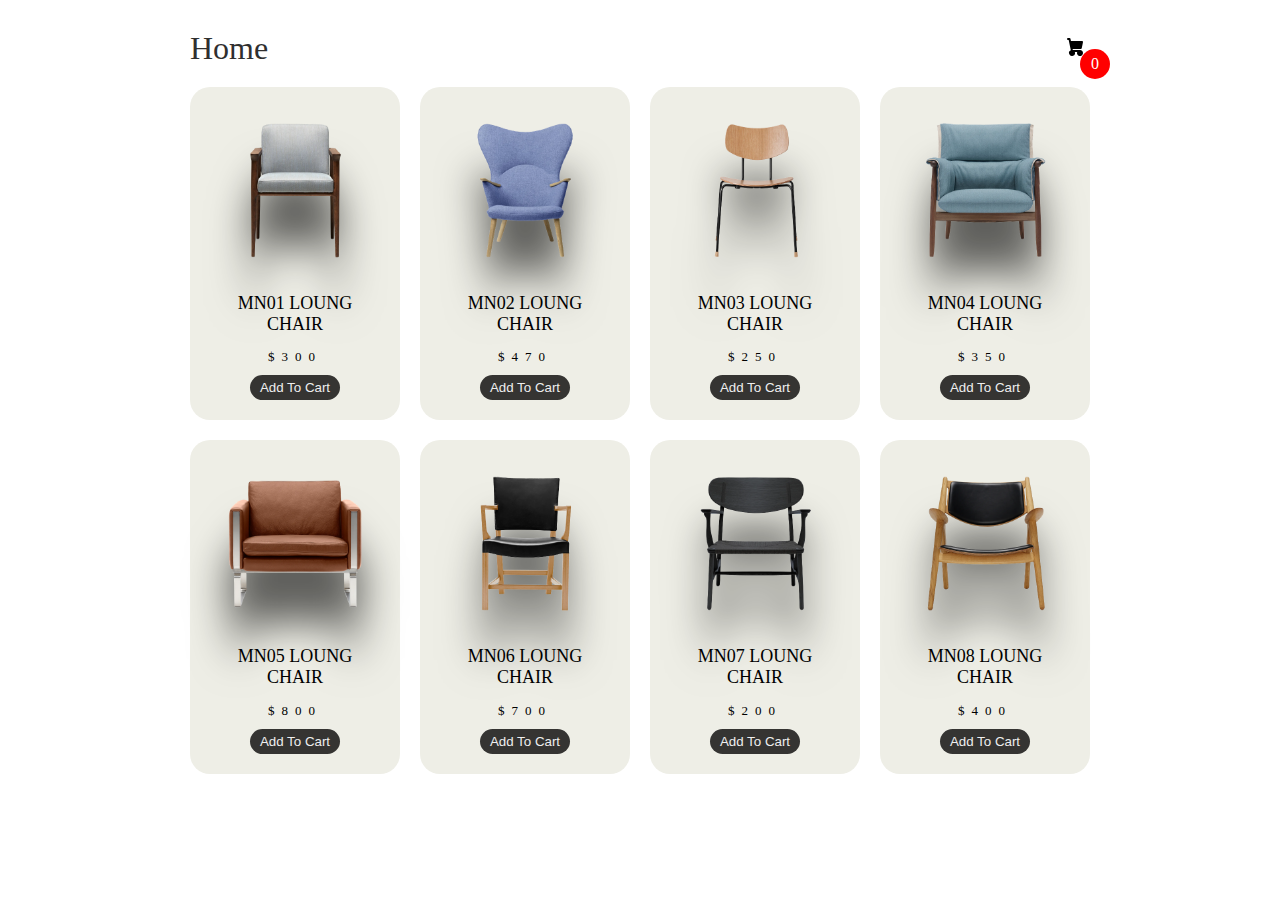
<file: index.html>
<!DOCTYPE html>
<html lang="en">
  <head>
    <meta charset="UTF-8" />
    <meta name="viewport" content="width=device-width, initial-scale=1.0" />
    <title>Document</title>
    <link rel="stylesheet" href="style.css" />
  </head>
  <body>
    <div id="app"></div>
    <div id="temporaryContent">
      <div class="listProduct">content file index</div>
    </div>
    <script src="index.js" type="module"></script>
  </body>
</html>
</file>
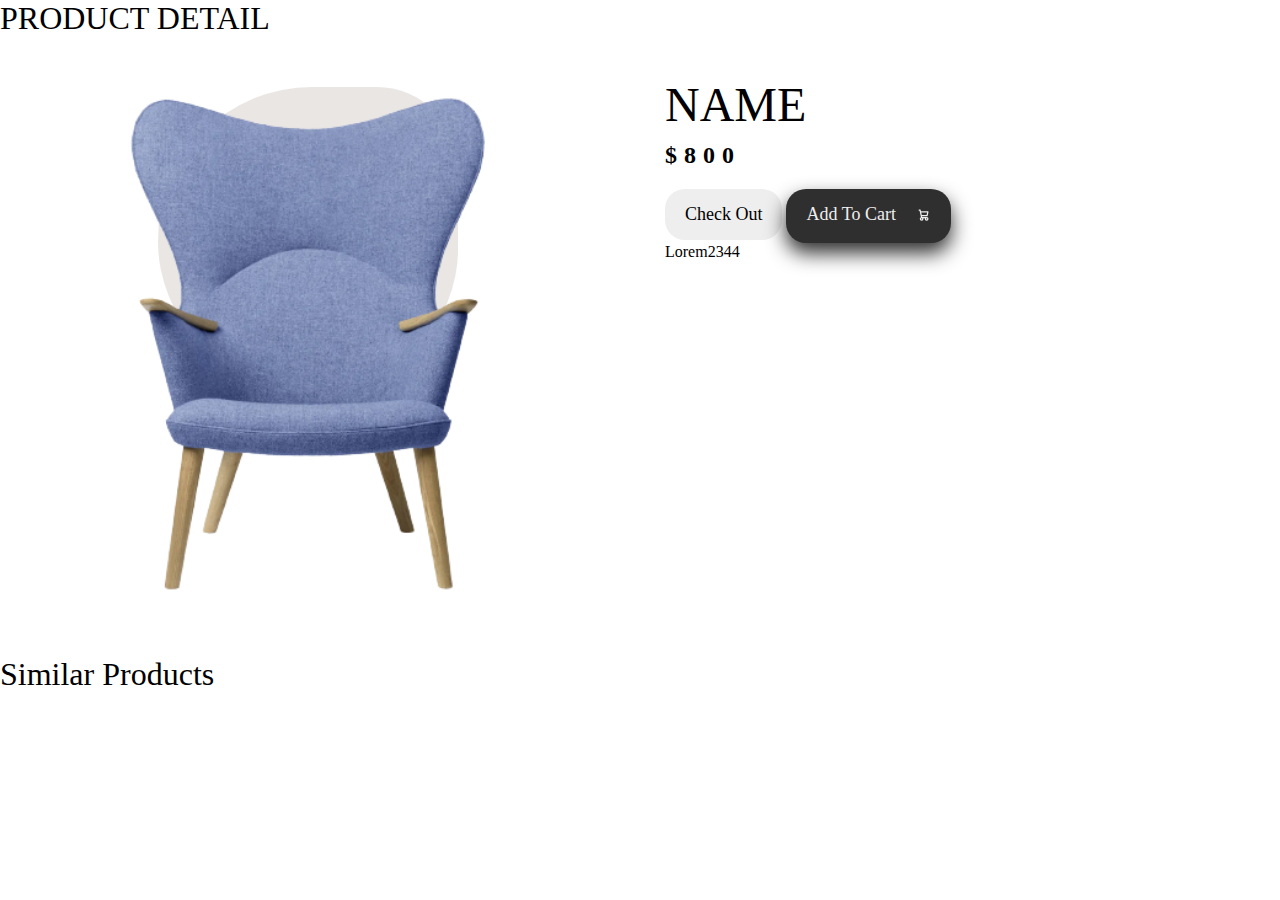
<file: detail.html>
<!DOCTYPE html>
<html lang="en">
  <head>
    <meta charset="UTF-8" />
    <meta name="viewport" content="width=device-width, initial-scale=1.0" />
    <title>Document</title>
    <link rel="stylesheet" href="style.css" />
  </head>
  <body>
    <div id="app"></div>
    <div id="temporaryContent">
      <div class="title">PRODUCT DETAIL</div>

      <div class="detail">
        <div class="image"><img src="images/2.png" alt="" /></div>
        <div class="content">
          <div class="name">NAME</div>
          <div class="price">$800</div>
          <div class="buttons">
            <button>Check Out</button>
            <button class="addCart">
              Add To Cart<svg
                class="w-6 h-6 text-gray-800 dark:text-white"
                aria-hidden="true"
                xmlns="http://www.w3.org/2000/svg"
                width="24"
                height="24"
                fill="none"
                viewBox="0 0 24 24"
              >
                <path
                  stroke="currentColor"
                  stroke-linecap="round"
                  stroke-linejoin="round"
                  stroke-width="2"
                  d="M5 4h1.5L9 16m0 0h8m-8 0a2 2 0 1 0 0 4 2 2 0 0 0 0-4Zm8 0a2 2 0 1 0 0 4 2 2 0 0 0 0-4Zm-8.5-3h9.25L19 7H7.312"
                />
              </svg>
            </button>
          </div>
          <div class="description">Lorem2344</div>
        </div>
      </div>
      <div class="title">Similar Products</div>
      <div class="listProduct"></div>
    </div>
    <script type="module" src="detail.js"></script>
  </body>
</html>
</file>
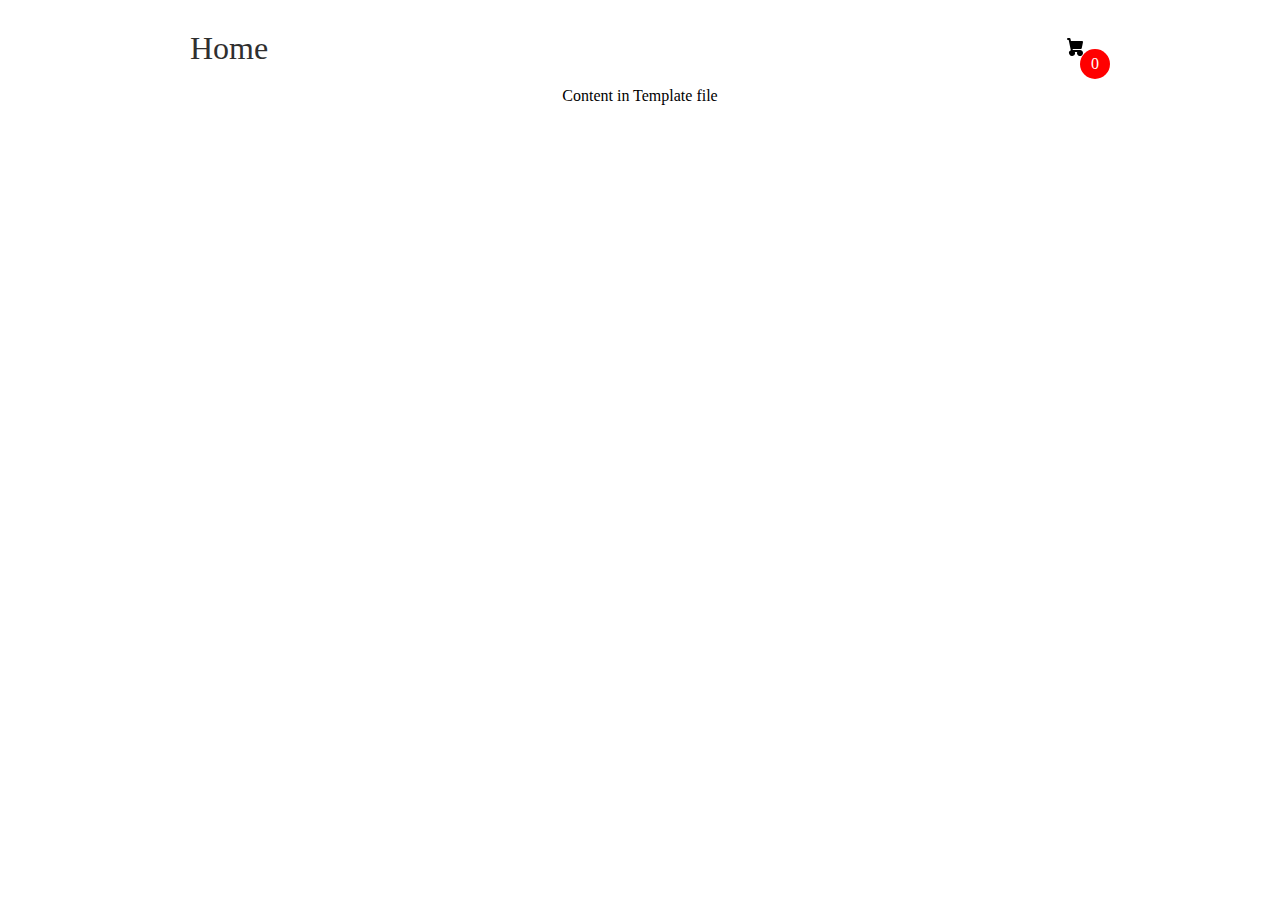
<file: template.html>
<!DOCTYPE html>
<html lang="en">
  <head>
    <meta charset="UTF-8" />
    <meta name="viewport" content="width=device-width, initial-scale=1.0" />
    <title>Document</title>
    <link rel="stylesheet" href="style.css" />
  </head>
  <body>
    <div class="container">
      <!------------ HEADER ------------>
      <header>
        <div class="title">
          <a href="/">Home</a>
        </div>
        <div class="icon-cart">
          <svg
            class="w-6 h-6 text-gray-800 dark:text-white"
            aria-hidden="true"
            xmlns="http://www.w3.org/2000/svg"
            width="24"
            height="24"
            fill="currentColor"
            viewBox="0 0 24 24"
          >
            <path
              fill-rule="evenodd"
              d="M4 4a1 1 0 0 1 1-1h1.5a1 1 0 0 1 .979.796L7.939 6H19a1 1 0 0 1 .979 1.204l-1.25 6a1 1 0 0 1-.979.796H9.605l.208 1H17a3 3 0 1 1-2.83 2h-2.34a3 3 0 1 1-4.009-1.76L5.686 5H5a1 1 0 0 1-1-1Z"
              clip-rule="evenodd"
            />
          </svg>
          <span>0</span>
        </div>
      </header>

      <!------------ SHOPPING CART ------------>
      <div id="contentTab">Content in Template file</div>
    </div>
    <div class="cartTab">
      <h1>Shopping Cart</h1>
      <div class="listCart">Show item here</div>
      <div class="btn">
        <button class="close">CLOSE</button>
        <button class="checkout">Check Out</button>
      </div>
    </div>
    <script src="cart.js"></script>
  </body>
</html>
</file>
<file: style.css>
body {
  margin: 0;
  font-family: Poppins;
}
svg {
  width: 30px;
}
a {
  text-decoration: none;
  color: #2f2f2f;
}
button {
  cursor: pointer;
}
.container {
  width: 900px;
  max-width: 90vw;
  margin: auto;
  text-align: center;
  padding-top: 10px;
  transition: 0.5s;
}

header {
  display: flex;
  justify-content: space-between;
  align-items: center;
  padding: 20px 0;
}

.icon-cart {
  position: relative;
}
.icon-cart span {
  background-color: red;
  position: absolute;
  top: 50%;
  right: -20px;
  width: 30px;
  height: 30px;
  color: #fff;
  border-radius: 50%;
  display: flex;
  justify-content: center;
  align-items: center;
}

.title {
  font-size: xx-large;
}

/* CART TAB */
.cartTab {
  background-color: #353432;
  color: #eee;
  width: 400px;
  max-width: 100%;
  position: fixed;
  top: 0;
  right: 0;
  bottom: 0;
  display: grid;
  grid-template-rows: 70px 1fr 70px;
}

.cartTab h1 {
  padding: 20px;
  margin: 0;
  font-weight: 300;
}

.cartTab .btn {
  display: grid;
  grid-template-columns: repeat(2, 1fr);
}

.cartTab .btn button {
  background-color: #e8bc0e;
  border: none;
  font-family: Poppins;
  font-weight: 500;
}

.cartTab .btn button.close {
  background-color: #eee;
}
.cartTab .ListCart {
  overflow: auto;
}

.cartTab .listCart::-webkit-scrollbar {
  width: 0;
}

.cartTab {
  right: -400px;
  transition: 0.5s;
}

body.activeTabCart .cartTab {
  right: 0;
}

body.activeTabCart .container {
  transform: translateX(-250px);
}

/* LIST ITEM PRODUCT */
.listProduct .item img {
  width: 98%;
  filter: drop-shadow(0 50px 20px #0009);
}

.listProduct {
  display: grid;
  grid-template-columns: repeat(4, 1fr);
  gap: 20px;
}

.listProduct .item {
  background-color: #eeeee6;
  padding: 20px;
  border-radius: 20px;
}

.listProduct .item h2 {
  font-weight: 500;
  font-size: large;
}

.listProduct .item .price {
  letter-spacing: 7px;
  font-size: small;
}

.listProduct .item button {
  background-color: #353432;
  color: #eee;
  border: none;
  padding: 5px 10px;
  margin-top: 10px;
  border-radius: 20px;
}

/* lIST CART ITEM */
.listCart .item img {
  width: 100%;
}

.listCart .item {
  display: grid;
  grid-template-columns: 70px 150px 50px 1fr;
  gap: 10px;
  align-items: center;
  text-align: center;
}

.listCart .item .quantity {
  display: flex;
}

.listCart .item .quantity span {
  width: 25px;
  height: 25px;
  background-color: #eee;
  color: #000;
  border-radius: 50%;
  cursor: pointer;
}

.listCart .item .quantity span:nth-child(2) {
  background-color: transparent;
  color: #fff;
}

.listCart .item .quantity span:nth-child(even) {
  background-color: #eee1;
}

/* DETAIL PAGE */
.detail {
  display: grid;
  grid-template-columns: repeat(2, 1fr);
  gap: 50px;
  text-align: left;
}
.detail .image img {
  width: 100%;
}

.detail .image {
  position: relative;
}
.detail .image::before {
  position: absolute;
  width: 300px;
  height: 300px;
  content: "";
  background-color: #94817733;
  z-index: -1;
  border-radius: 190px 100px 170px 180px;
  left: calc(50% - 150px);
  top: 50px;
}

.detail .name {
  font-size: xxx-large;
  padding: 40px 0 0 0;
  margin: 0 0 10px 0;
}

.detail .price {
  font-weight: bold;
  font-size: x-large;
  letter-spacing: 7px;
  margin-bottom: 20px;
}
.detail .buttons button {
  background-color: #eee;
  border: none;
  padding: 15px 20px;
  border-radius: 20px;
  font-family: Poppins;
  font-size: large;
}
.detail svg {
  width: 15px;
}
.detail .buttons button:nth-child(2) {
  background-color: #2f2f2f;
  color: #eee;
  display: inline-flex;
  gap: 20px;
  box-shadow: 0 10px 20px #2f2f2f;
}

.detail .buttons svg {
  transform: translateY(-1px);
}
.detail .description {
  font-weight: 300;
}

/* RESPONSIVE */
@media screen and (max-width: 992px) {
  .listProduct {
    grid-template-columns: repeat(3, 1fr);
  }
}

@media screen and (max-width: 767px) {
  .listProduct {
    grid-template-columns: repeat(2, 1fr);
  }
  .detail {
    grid-template-columns: 1fr;
    text-align: center;
  }
  .detail .image img {
    width: unset;
    height: 40vh;
  }
  .detail .name {
    font-size: x-large;
    margin: 0;
  }
  .detail .buttons button {
    font-size: small;
  }
}
</file>
